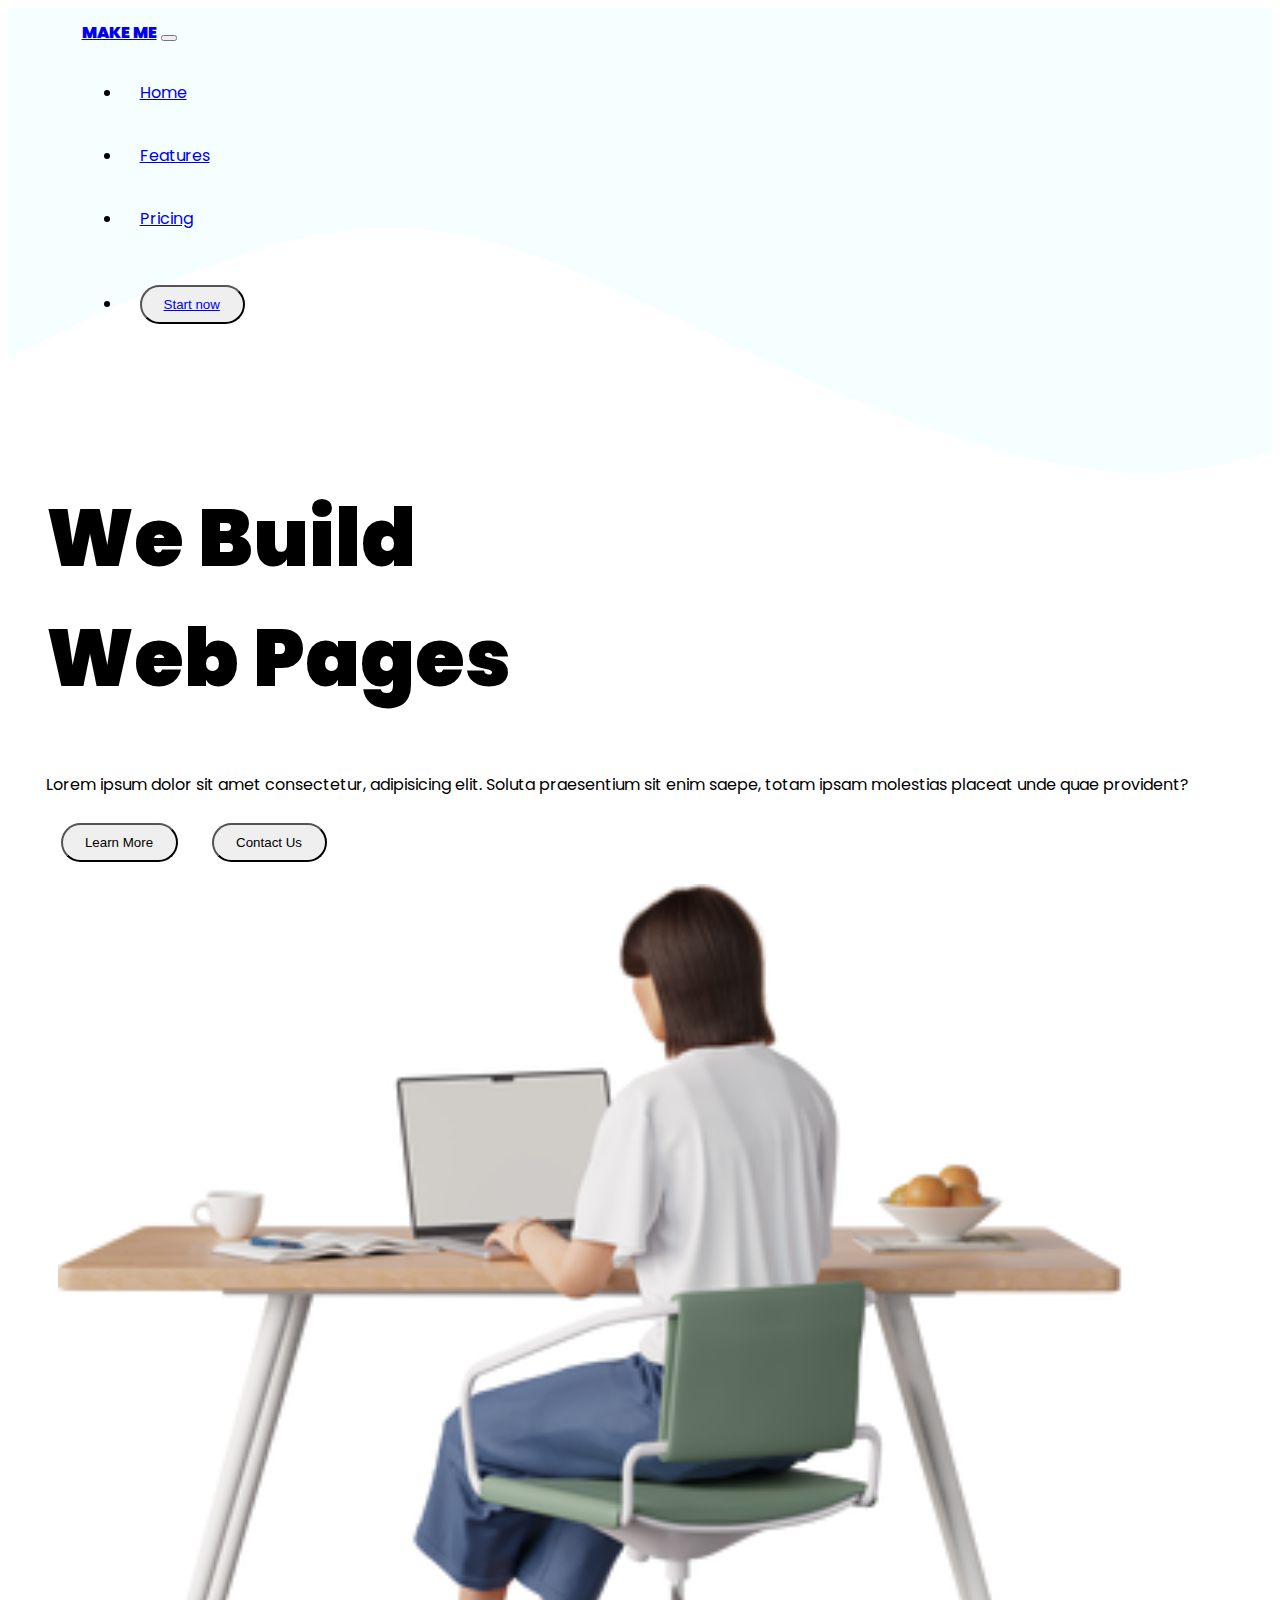
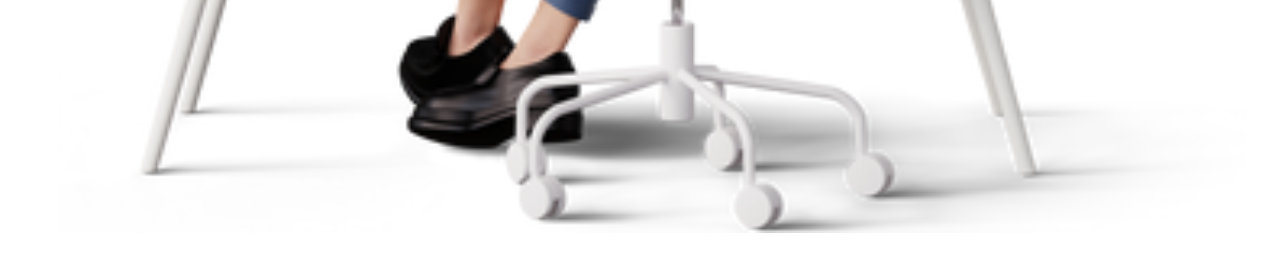
<file: building website single page/index.html>
<!DOCTYPE html>
<html lang="en">
<head>
    <meta charset="UTF-8">
    <meta name="viewport" content="width=device-width, initial-scale=1.0">
    <link href="https://cdn.jsdelivr.net/npm/bootstrap@5.3.2/dist/css/bootstrap.min.css" rel="stylesheet" integrity="sha384-T3c6CoIi6uLrA9TneNEoa7RxnatzjcDSCmG1MXxSR1GAsXEV/Dwwykc2MPK8M2HN" crossorigin="anonymous">

    <title>MAKE ME</title>
    <link rel="preconnect" href="https://fonts.googleapis.com">
<link rel="preconnect" href="https://fonts.gstatic.com" crossorigin>
<link href="https://fonts.googleapis.com/css2?family=Poppins:ital,wght@1,300;1,600;1,900&display=swap" rel="stylesheet">

    <script src="https://cdn.jsdelivr.net/npm/bootstrap@5.3.2/dist/js/bootstrap.bundle.min.js" integrity="sha384-C6RzsynM9kWDrMNeT87bh95OGNyZPhcTNXj1NW7RuBCsyN/o0jlpcV8Qyq46cDfL" crossorigin="anonymous"></script>

    <link rel="icon" href="favicon.ico">
    <link rel="stylesheet" href="style.css">
</head>
<body>
    
        <section id="title">
        <div class="container-fluid">
        <nav class="navbar navbar-expand-lg  ">
            <div class="container-fluid">
              <a class="navbar-brand" href="#">MAKE ME</a>
              <button class="navbar-toggler" type="button" data-bs-toggle="collapse" data-bs-target="#navbarNav" aria-controls="navbarNav" aria-expanded="false" aria-label="Toggle navigation">
                <span class="navbar-toggler-icon"></span>
              </button>
              <div class="collapse navbar-collapse" id="navbarNav">
               
                <ul class="navbar-nav  ">
                  <li class="nav-item">
                    <a class="nav-link active " aria-current="page" href="#">Home</a>
                  </li>
                  <li class="nav-item ">
                    <a class="nav-link" href="#">Features</a>
                  </li>
                  <li class="nav-item ">
                    <a class="nav-link" href="#"> Pricing</a>
                  </li>
                 
                </ul>
              
                <ul class="navbar-nav ms-auto navbar-dark ">
                    
                    <li class="nav-item">
                        <button type="button" class="btn btn-primary btn1 " id="toggleFormButton"><a class="nav-link " href="#"> Start now</a></button>
                    </li>
                    </ul>
              </div>
            </div>
          </nav>
        
        
        
        </nav>
           

        
<div class="main">
<div class="row">
<div class="col-lg-6">
    <h1>We Build <br>Web Pages</h1>
    <p>Lorem ipsum dolor sit amet consectetur, adipisicing elit. Soluta praesentium sit enim saepe, totam ipsam molestias placeat unde quae provident?</p>

    <button type="button" class="btn btn-primary btn2">Learn More</button>
    <button type="button" class="btn btn-outline-warning btn2">Contact Us</button>


</div>
<div class="col-lg-6">
    <img class="title-img" src="images/3d-hygge-back-view-of-girl-working-on-laptop.png" alt="">
    <!-- Illustration by <a href="https://icons8.com/illustrations/author/zD2oqC8lLBBA">Icons 8</a> from <a href="https://icons8.com/illustrations">Ouch!</a> -->
</div>




</div>
</div>
          






  

<script src="https://code.jquery.com/jquery-3.6.0.min.js"></script>

    <script src="index.js"></script>
</body>
</html>
</file>
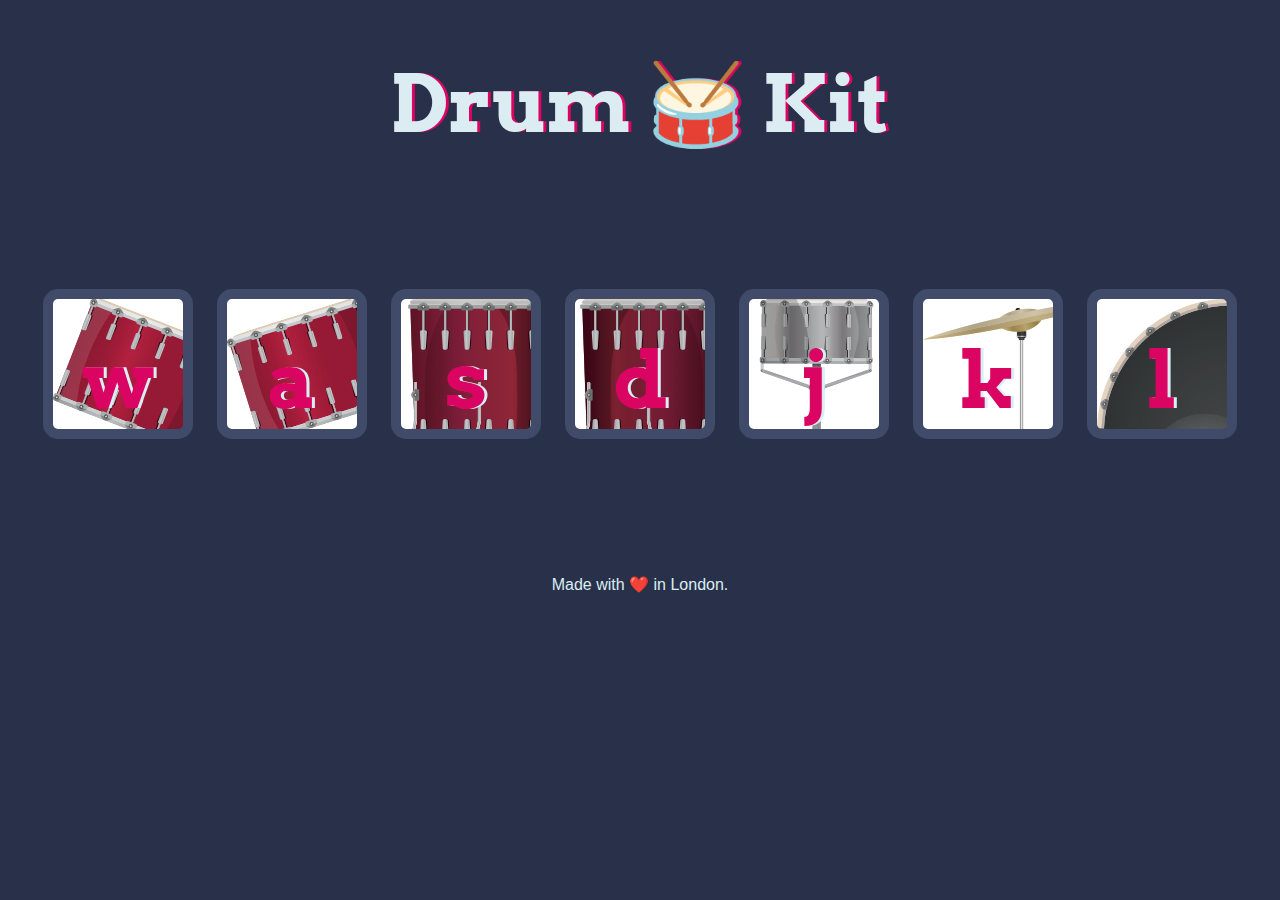
<file: drum js aplied to website/index.html>
<!DOCTYPE html>
<html lang="en" dir="ltr">

<head>
  <meta charset="utf-8">
  <title>Drum Kit</title>
  <link rel="stylesheet" href="styles.css">
  <link href="https://fonts.googleapis.com/css?family=Arvo" rel="stylesheet">
</head>

<body>

  <h1 id="title">Drum 🥁 Kit</h1>
  <div class="set">
    <button class="w drum">w</button>
    <button class="a drum">a</button>
    <button class="s drum">s</button>
    <button class="d drum">d</button>
    <button class="j drum">j</button>
    <button class="k drum">k</button>
    <button class="l drum">l</button>
  </div>


  <script src="index.js"></script>
</body>
  <footer>
    Made with ❤️ in London.
  </footer>


</html>
</file>
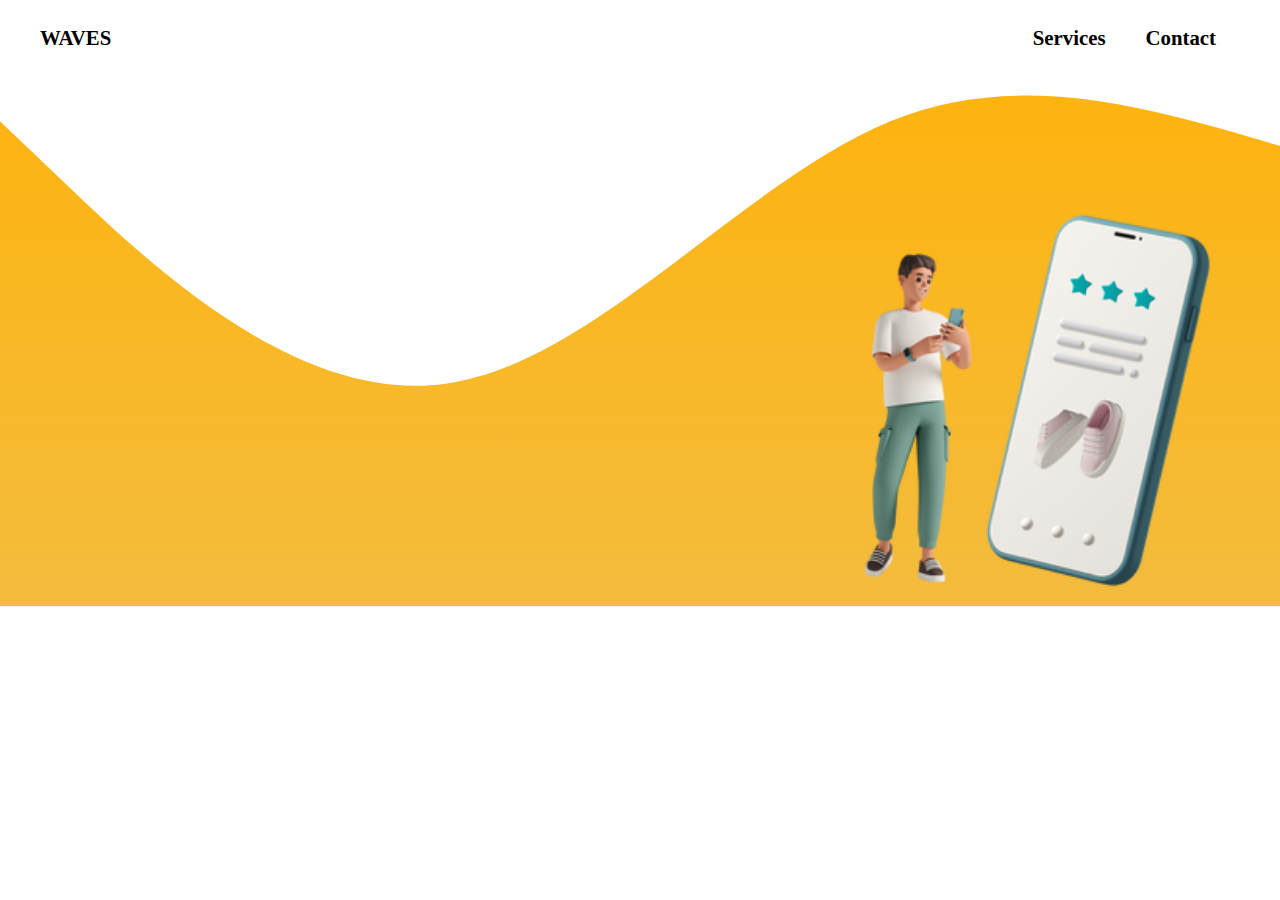
<file: wavy website/index.html>
<!DOCTYPE html>
<html lang="en">
<head>
    <meta charset="UTF-8">
    <meta http-equiv="X-UA-Compatible" content="IE=edge">
    <meta name="viewport" content="width=device-width, initial-scale=1.0">
    <title>Document</title>
    <link rel="stylesheet" href="style.css">
</head>
<body>
<div class="container"></div>

    <div class="navbar">
        <div class="logo"><a href="#">WAVES </div>
            <ul class="topnav" >
                <li><a href="#"> Services</a></li>
               <li><a href="#"> Contact </a></li>
                </ul>
                </div>
                <div class="image">
                    <img src="casual-life-3d-young-man-online-shopping-for-sneakers-on-his-smartphone.png" alt="">
                </div>
            </div>
                
           
</body>
</html>
</file>
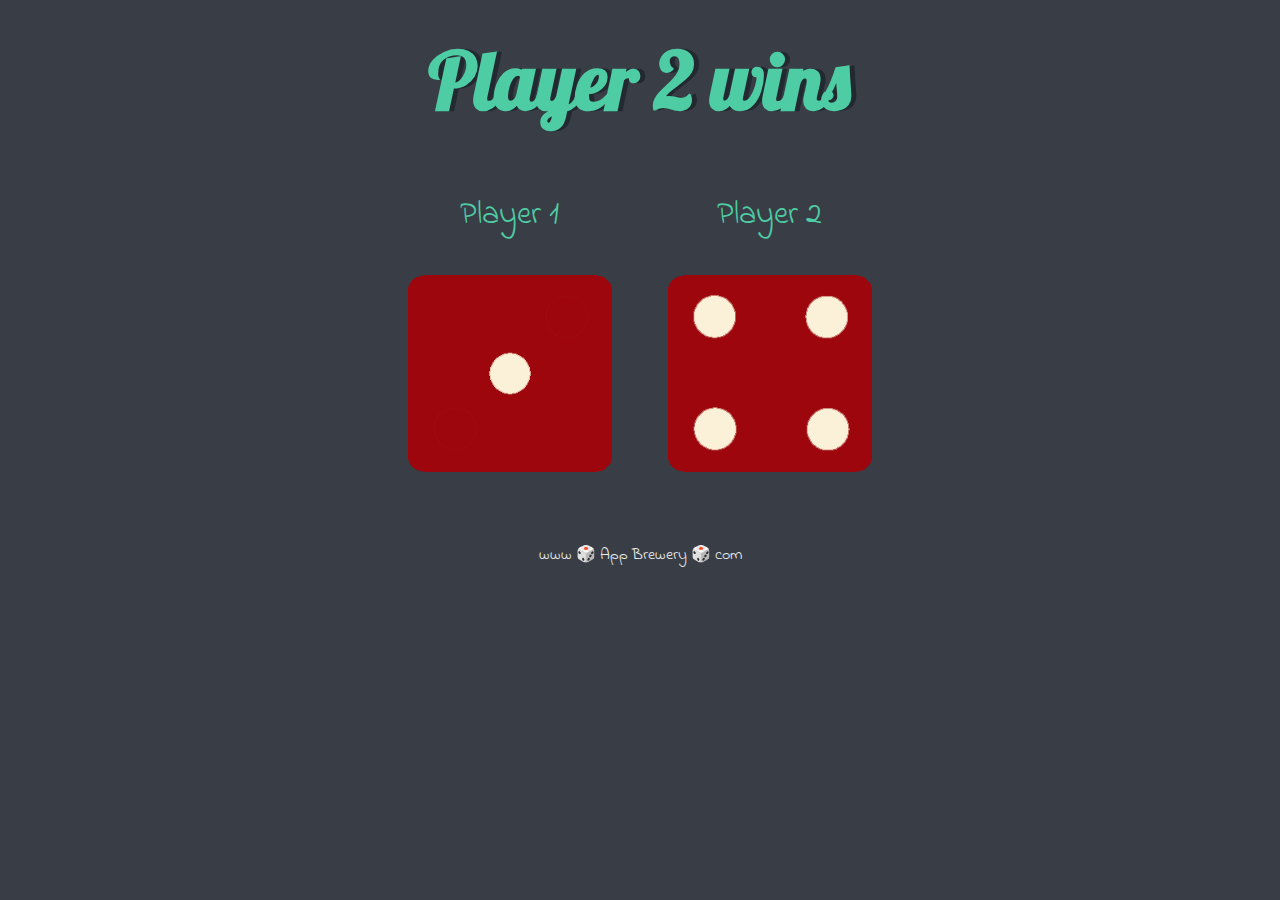
<file: dice challenge js/dicee.html>
<!DOCTYPE html>
<html lang="en" dir="ltr">
  <head>
    <meta charset="utf-8">
    <title>Dicee</title>
    <link rel="stylesheet" href="styles.css">
    <link href="https://fonts.googleapis.com/css?family=Indie+Flower|Lobster" rel="stylesheet">

  </head>
  <body>

    <div class="container">
      <h1>Refresh Me</h1>

      <div class="dice">
        <p>Player 1</p>
        <img class="img1" src="images/dice6.png">
      </div>

      <div class="dice">
        <p>Player 2</p>
        <img class="img2" src="images/dice6.png">
      </div>

    </div>

    <script src="index.js"></script>

  </body>

  <footer>
    www 🎲 App Brewery 🎲 com
  </footer>

  
</html>
</file>
<file: building website single page/style.css>
body{
    font-family: 'Poppins', sans-serif;
    
    
}

.container-fluid{
    padding: 0.5% 3%;
}

.form-container {
    display: none;
    background-color: #f0f0f0;
    padding: 10px;
}
#title{
    background-image: url(./images/svg.png);
    background-repeat: no-repeat;
    
}
.main{
    padding-top: 5%;

}
h1{
  font-weight: 900;
  font-size: 5rem; 

 
}


.title-img{
    padding: 1%;
    width: 100%;
    
}
p{
    margin-top: 40px;
}





/* navigation bar */

.navbar-brand{
font-weight: 900;
}
li{
    padding: 19px 18px;
 }

 .nav-link{
    transition: all 0.2s;
 }
.nav-link:hover{
    border-bottom: 2.5px solid blue;
}
 .start-btn{
    font-weight: 700;
      color: white;
 }
 .btn1{
    border-radius: 25px;
    
    padding: 10px 23px 10px 22px;
 }
.btn2{
    margin:  10px 15px ;
    border-radius: 25px;
    
    padding: 10px 23px 10px 22px;
}
</file>
<file: drum js aplied to website/styles.css>
body {
    text-align: center;
    background-color: #283149;
  }
  
  h1 {
    font-size: 5rem;
    color: #DBEDF3;
    font-family: "Arvo", cursive;
    text-shadow: 3px 0 #DA0463;
  
  }
  
  footer {
    color: #DBEDF3;
    font-family: sans-serif;
  }
  
  .pressed {
    box-shadow: 0 3px 4px 0 #DBEDF3;
    opacity: 0.5;
  }
  
  .w {
    background-image: url('images/tom1.png');
  }
  
  .a {
    background-image: url('images/tom2.png');
  }
  
  .s {
    background-image: url('images/tom3.png');
  }
  
  .d {
    background-image: url('images/tom4.png');
  }
  
  .j {
    background-image: url('images/snare.png');
  }
  
  .k {
    background-image: url('images/crash.png');
  }
  
  .l {
    background-image: url('images/kick.png');
  }
  
  .set {
    margin: 10% auto;
  }
  
  .game-over {
    background-color: red;
    opacity: 0.8;
  }
  
  .pressed {
    box-shadow: 0 3px 4px 0 #DBEDF3;
    opacity: 0.5;
  }
  
  .red {
    color: red;
  }
  
  .drum {
    outline: none;
    border: 10px solid #404B69;
    font-size: 5rem;
    font-family: 'Arvo', cursive;
    line-height: 2;
    font-weight: 900;
    color: #DA0463;
    text-shadow: 3px 0 #DBEDF3;
    border-radius: 15px;
    display: inline-block;
    width: 150px;
    height: 150px;
    text-align: center;
    margin: 10px;
    background-color: white;
  }
</file>
<file: wavy website/style.css>
body {
    
    background-image: url('wave.svg');
    background-size: cover;
    background-repeat: no-repeat;
}
.image{
   margin-left: 65%;
   margin-top: 10%; 
}
.image img {
    height: 400px;
}
li{
    list-style: none;
}
a{
    text-decoration: none;
    color: black;
    font-size: 1.3rem;
 }
.navbar {
    font-weight: 600;
    width: 100%;
    height: 60px;
    max-width: 1200px;
    margin: auto;
    display: flex;
    align-items: center;
    justify-content: space-between;
 }
 .navbar .topnav {
    margin-right: 2%;
    display: flex;
    gap: 2.5rem;
 }
</file>
<file: dice challenge js/styles.css>
.container {
  width: 70%;
  margin: auto;
  text-align: center;
}

.dice {
  text-align: center;
  display: inline-block;

}

body {
  background-color: #393E46;
}

h1 {
  margin: 30px;
  font-family: 'Lobster', cursive;
  text-shadow: 5px 0 #232931;
  font-size: 5rem;
  color: #4ECCA3;
}

p {
  font-size: 2rem;
  color: #4ECCA3;
  font-family: 'Indie Flower', cursive;
}

img {
  width: 80%;
}

footer {
  margin-top: 5%;
  color: #EEEEEE;
  text-align: center;
  font-family: 'Indie Flower', cursive;

}
</file>
